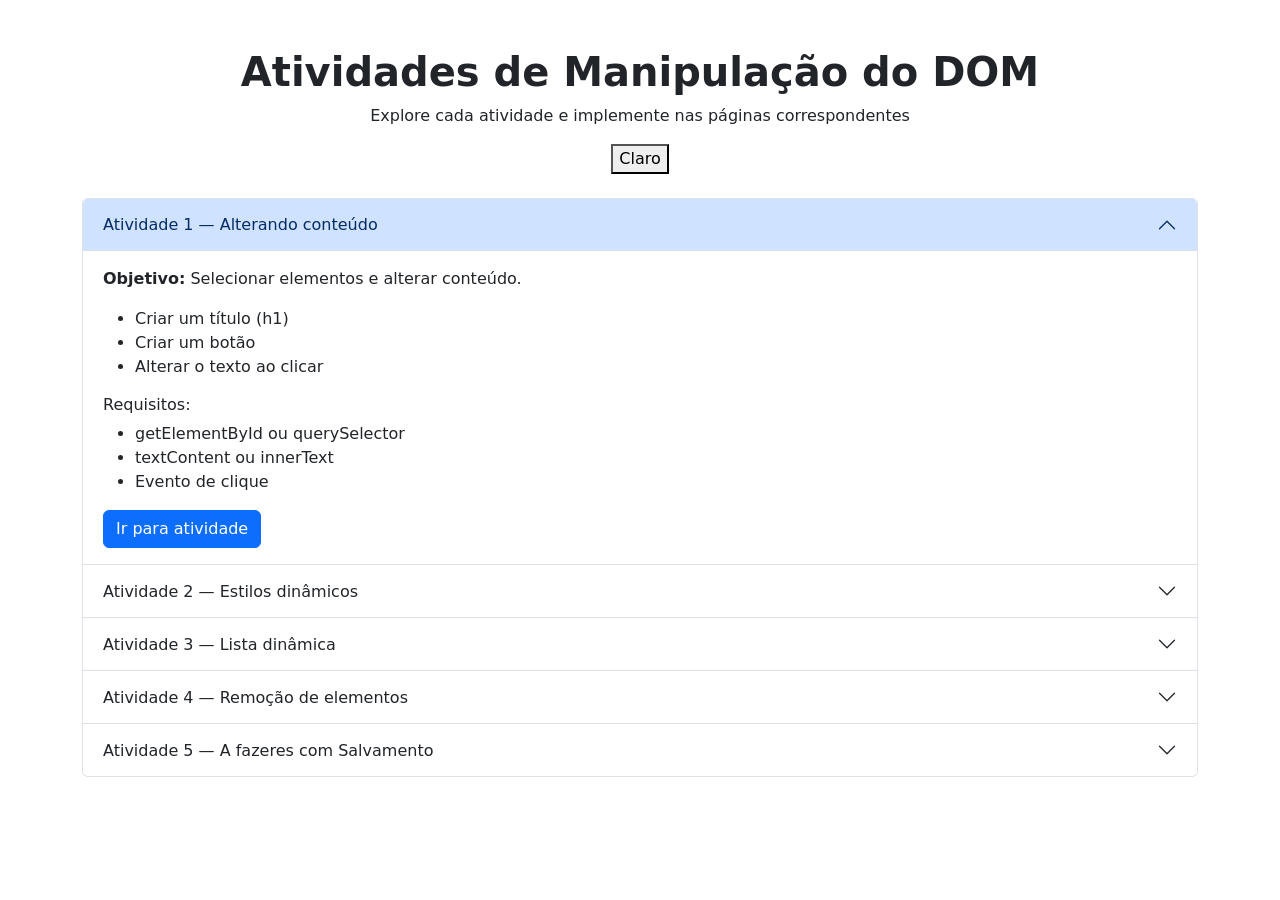
<file: aula 11/index.html>
<!DOCTYPE html>
<html lang="pt-BR" data-bs-theme="light">
<head>
  <meta charset="UTF-8">
  <title>Atividades JavaScript</title>

  <!-- Bootstrap -->
  <link href="https://cdn.jsdelivr.net/npm/bootstrap@5.3.8/dist/css/bootstrap.min.css" rel="stylesheet">
</head>

<body>

  <div class="container py-5">

    <div class="text-center mb-4">
      <h1 class="fw-bold">Atividades de Manipulação do DOM</h1>
      <p class="">Explore cada atividade e implemente nas páginas correspondentes</p>
      <button id="modo">Claro</button>
    </div>

    <div class="accordion" id="accordionAtividades">

      <!-- ATIVIDADE 1 -->
      <div class="accordion-item">
        <h2 class="accordion-header">
          <button class="accordion-button" data-bs-toggle="collapse" data-bs-target="#a1">
            Atividade 1 — Alterando conteúdo
          </button>
        </h2>
        <div id="a1" class="accordion-collapse collapse show" data-bs-parent="#accordionAtividades">
          <div class="accordion-body">

            <p><strong>Objetivo:</strong> Selecionar elementos e alterar conteúdo.</p>

            <ul>
              <li>Criar um título (h1)</li>
              <li>Criar um botão</li>
              <li>Alterar o texto ao clicar</li>
            </ul>

            <h6>Requisitos:</h6>
            <ul>
              <li>getElementById ou querySelector</li>
              <li>textContent ou innerText</li>
              <li>Evento de clique</li>
            </ul>

            <a href="paginas/atividade1.html" class="btn btn-primary">Ir para atividade</a>

          </div>
        </div>
      </div>

      <!-- ATIVIDADE 2 -->
      <div class="accordion-item">
        <h2 class="accordion-header">
          <button class="accordion-button collapsed" data-bs-toggle="collapse" data-bs-target="#a2">
            Atividade 2 — Estilos dinâmicos
          </button>
        </h2>
        <div id="a2" class="accordion-collapse collapse" data-bs-parent="#accordionAtividades">
          <div class="accordion-body">

            <p><strong>Objetivo:</strong> Manipular estilos via JavaScript.</p>

            <ul>
              <li>Parágrafo</li>
              <li>Botão para mudar cor</li>
              <li>Botão para mudar fundo</li>
            </ul>

            <h6>Desafio:</h6>
            <p>Alternar entre modo claro e escuro.</p>

            <a href="paginas/atividade2.html" class="btn btn-primary">Ir para atividade</a>

          </div>
        </div>
      </div>

      <!-- ATIVIDADE 3 -->
      <div class="accordion-item">
        <h2 class="accordion-header">
          <button class="accordion-button collapsed" data-bs-toggle="collapse" data-bs-target="#a3">
            Atividade 3 — Lista dinâmica
          </button>
        </h2>
        <div id="a3" class="accordion-collapse collapse" data-bs-parent="#accordionAtividades">
          <div class="accordion-body">

            <p><strong>Objetivo:</strong> Criar elementos dinamicamente.</p>

            <ul>
              <li>Input de texto</li>
              <li>Botão "Adicionar"</li>
              <li>Inserir itens em uma lista (ul)</li>
            </ul>

            <h6>Requisitos:</h6>
            <ul>
              <li>createElement</li>
              <li>appendChild</li>
              <li>Limpar input</li>
            </ul>

            <a href="paginas/atividade3.html" class="btn btn-primary">Ir para atividade</a>

          </div>
        </div>
      </div>

      <!-- ATIVIDADE 4 -->
      <div class="accordion-item">
        <h2 class="accordion-header">
          <button class="accordion-button collapsed" data-bs-toggle="collapse" data-bs-target="#a4">
            Atividade 4 — Remoção de elementos
          </button>
        </h2>
        <div id="a4" class="accordion-collapse collapse" data-bs-parent="#accordionAtividades">
          <div class="accordion-body">

            <p><strong>Objetivo:</strong> Remover elementos dinamicamente.</p>

            <ul>
              <li>Lista com itens</li>
              <li>Botão "Remover" em cada item</li>
            </ul>

            <h6>Desafio:</h6>
            <p>Marcar item como concluído (riscar texto).</p>

            <a href="paginas/atividade4.html" class="btn btn-primary">Ir para atividade</a>

          </div>
        </div>
      </div>

      <!-- ATIVIDADE 5 -->
      <div class="accordion-item">
        <h2 class="accordion-header">
          <button class="accordion-button collapsed" data-bs-toggle="collapse" data-bs-target="#a5">
            Atividade 5 — A fazeres com Salvamento
          </button>
        </h2>
        <div id="a5" class="accordion-collapse collapse" data-bs-parent="#accordionAtividades">
          <div class="accordion-body">

            <p><strong>Objetivo:</strong> Integrar tudo em um mini sistema.</p>

            <ul>
              <li>Adicionar tarefa</li>
            </ul>

            <h6>Desafio:</h6>
            <p>Salvar no localStorage.</p>

            <a href="paginas/atividade5.html" class="btn btn-success">Ir para atividade</a>

          </div>
        </div>
      </div>

    </div>

  </div>

  <!-- Bootstrap JS -->
  <script src="https://cdn.jsdelivr.net/npm/bootstrap@5.3.8/dist/js/bootstrap.bundle.min.js"></script>
  <script>
    const modo = document.getElementById('modo')

    modo.addEventListener('click', function(){
      let tema = document.documentElement.getAttribute('data-bs-theme')
      const novoTema = tema === 'light' ? 'dark' : 'light';
      document.documentElement.setAttribute('data-bs-theme', novoTema)
      modo.innerText = modo.innerText == "Claro" ? "Escuro" : "Claro";
    })
  </script>

</body>
</html>
</file>
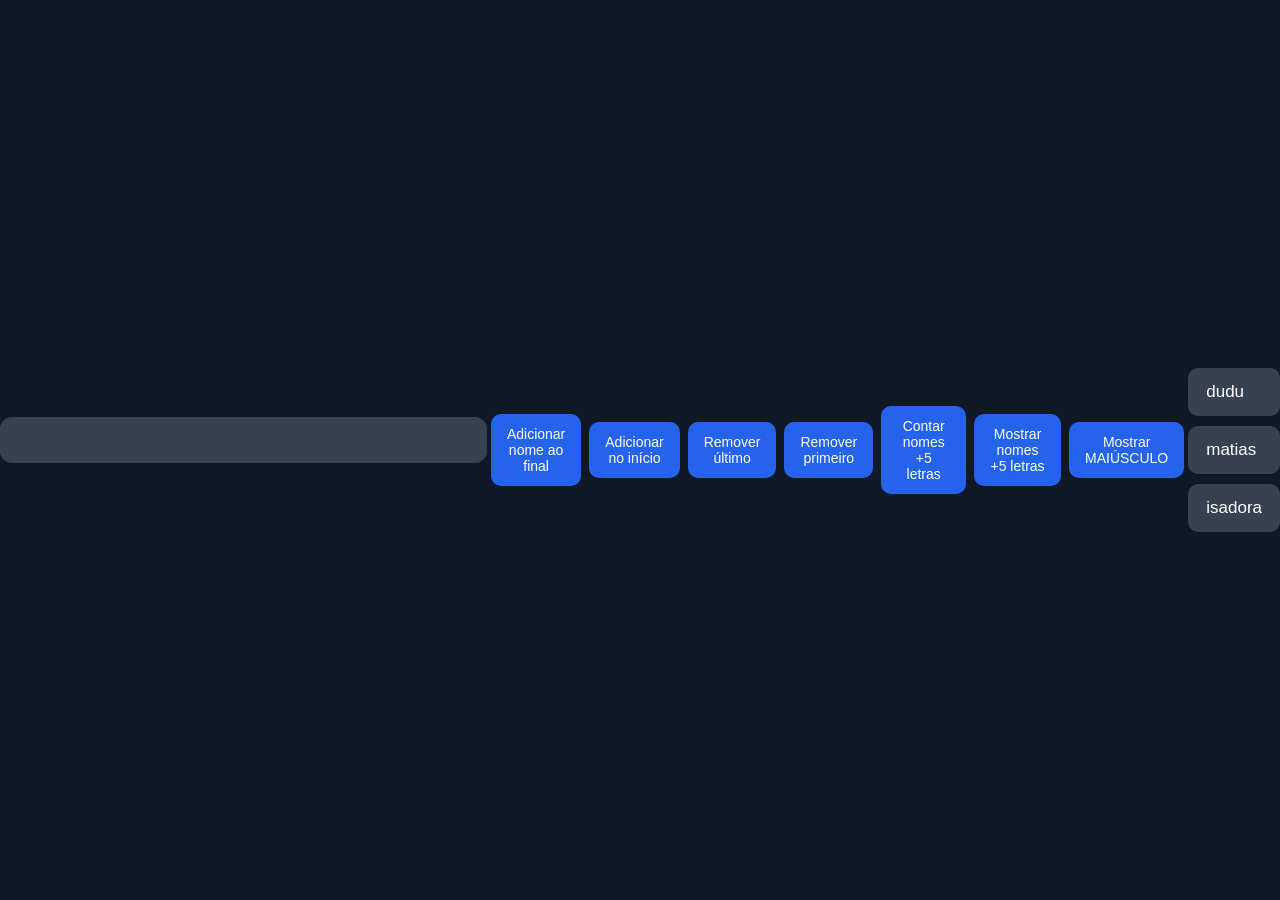
<file: aula 12/index.html>
<!DOCTYPE html>
<html lang="pt-br">
<head>
    <meta charset="UTF-8">
    <title>Atividade</title>
    <link rel="stylesheet" href="style.css">
</head>
<body>

    <input type="text" id="nome">

    <button onclick="adicionarFinal()">Adicionar nome ao final</button>
    <button onclick="adicionarInicio()">Adicionar no início</button>
    <button onclick="removerUltimo()">Remover último</button>
    <button onclick="removerPrimeiro()">Remover primeiro</button>
    <button onclick="contar()">Contar nomes +5 letras</button>
    <button onclick="filtrar()">Mostrar nomes +5 letras</button>
    <button onclick="maiusculo()">Mostrar MAIÚSCULO</button>

    <h3 id="resultado"></h3>

    <ul id="lista"></ul>

    <script src="script.js"></script>

</body>
</html>
</file>
<file: aula 12/style.css>
*{
    margin:0;
    padding:0;
    box-sizing:border-box;
    font-family:Arial, Helvetica, sans-serif;
}

body{
    background:#111827;
    min-height:100vh;
    display:flex;
    justify-content:center;
    align-items:center;
    color:white;
}

section{
    width:700px;
    background:#1f2937;
    padding:35px;
    border-radius:18px;
    box-shadow:0 15px 40px rgba(0,0,0,.35);
}

input{
    width:100%;
    padding:14px 18px;
    border:none;
    outline:none;
    border-radius:12px;
    background:#374151;
    color:white;
    font-size:16px;
    margin-bottom:20px;
}

input::placeholder{
    color:#9ca3af;
}

button{
    border:none;
    padding:12px 16px;
    margin:4px;
    border-radius:10px;
    background:#2563eb;
    color:white;
    cursor:pointer;
    font-size:14px;
    transition:.2s;
}

button:hover{
    background:#1d4ed8;
}

h3{
    margin:20px 0;
    color:#d1d5db;
}

ul{
    list-style:none;
    margin-top:10px;
}

li{
    background:#374151;
    padding:14px 18px;
    margin-bottom:10px;
    border-radius:10px;
    font-size:17px;
}
</file>
